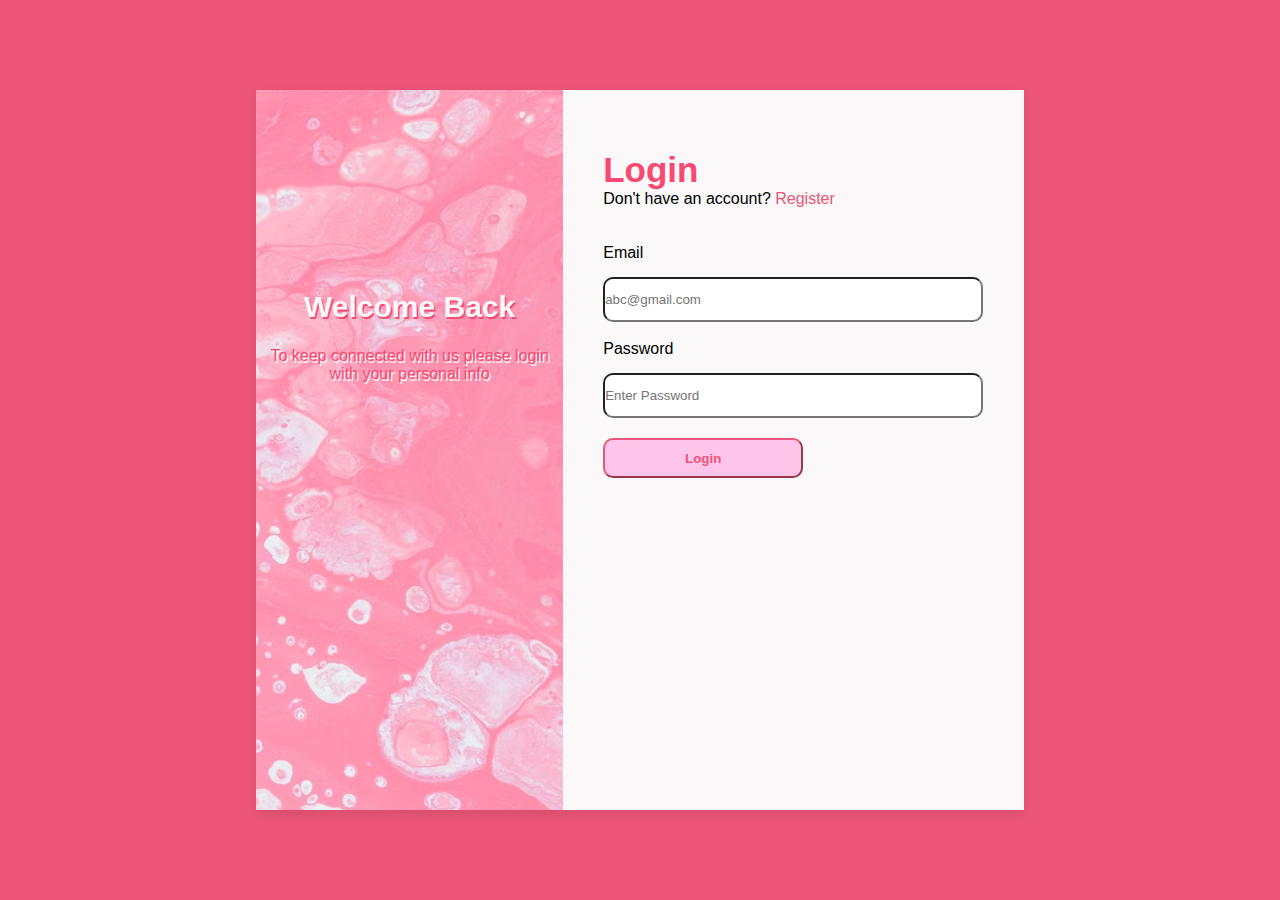
<file: index.html>
<!DOCTYPE html>
<html lang="en">
    <head>
        <meta charset="UTF-8">
        <meta name="viewport" content="width=device-width, initial-scale=1.0">
        <title>Login Form</title>
        <!-- font-awesome -->
        <link rel="stylesheet"
            href="https://cdnjs.cloudflare.com/ajax/libs/font-awesome/6.6.0/css/all.min.css"
            integrity="sha512-Kc323vGBEqzTmouAECnVceyQqyqdsSiqLQISBL29aUW4U/M7pSPA/gEUZQqv1cwx4OnYxTxve5UMg5GT6L4JJg=="
            crossorigin="anonymous" referrerpolicy="no-referrer" />
        <!-- css animation -->
        <link
            rel="stylesheet"
            href="https://cdnjs.cloudflare.com/ajax/libs/animate.css/4.1.1/animate.min.css" />
        <link rel="stylesheet" type href="style.css">
    </head>
    <body>
        <div class="main">
            <div class="parent">
                <div class="child1">
                    <div class="text">
                        <h2 class="animate__animated animate__shakeY"> Welcome
                            Back</h2>
                        <br>
                        <p> To keep connected with us please login with your
                            personal info </p>
                    </div>
                </div>
                <div class="child2">
                    <form class="form" type="get">
                        <h3 class="reg animate__animated animate__backInUp">
                            Login</h3>
                        <p class="reg"> Don't have an account? <a
                                href="index1.html">Register</a></p>
                        <br> <br>
                        <p class="entity"> Email </p>
                        <input type="email" name id placeholder="abc@gmail.com">
                        <br> <br>
                        <p class="entity"> Password</p>
                        <input type="password" name value
                            placeholder="Enter Password">
                        <br>
                        <button type="button"> Login</button>

                    </form>
                    <div class="icons">
                        <a href="https://www.facebook.com/" target="_blank">
                            <i class="fa-brands fa-facebook fa-lg"></i>
                        </a>
                        <a href="https://www.twitter.com/" target="_blank">
                            <i class="fa-brands fa-twitter fa-lg"></i>
                        </a>
                        <a href="https://www.instagram.com/" target="_blank">
                            <i class="fa-brands fa-instagram fa-lg"></i>
                        </a>
                        <a href="https://github.com/mah-jabeen/Forms"
                            target="_blank">
                            <i class="fa-brands fa-github fa-lg"></i>
                        </a>
                        <a href="https://www.linkedin.com/feed/update/urn:li:activity:7225241864994471936/"> <i class="fa-brands fa-linkedin fa-lg"></i>
                        </a>
                    </div>

                </div>
            </div>
        </div>
    </body>
</html>
</file>
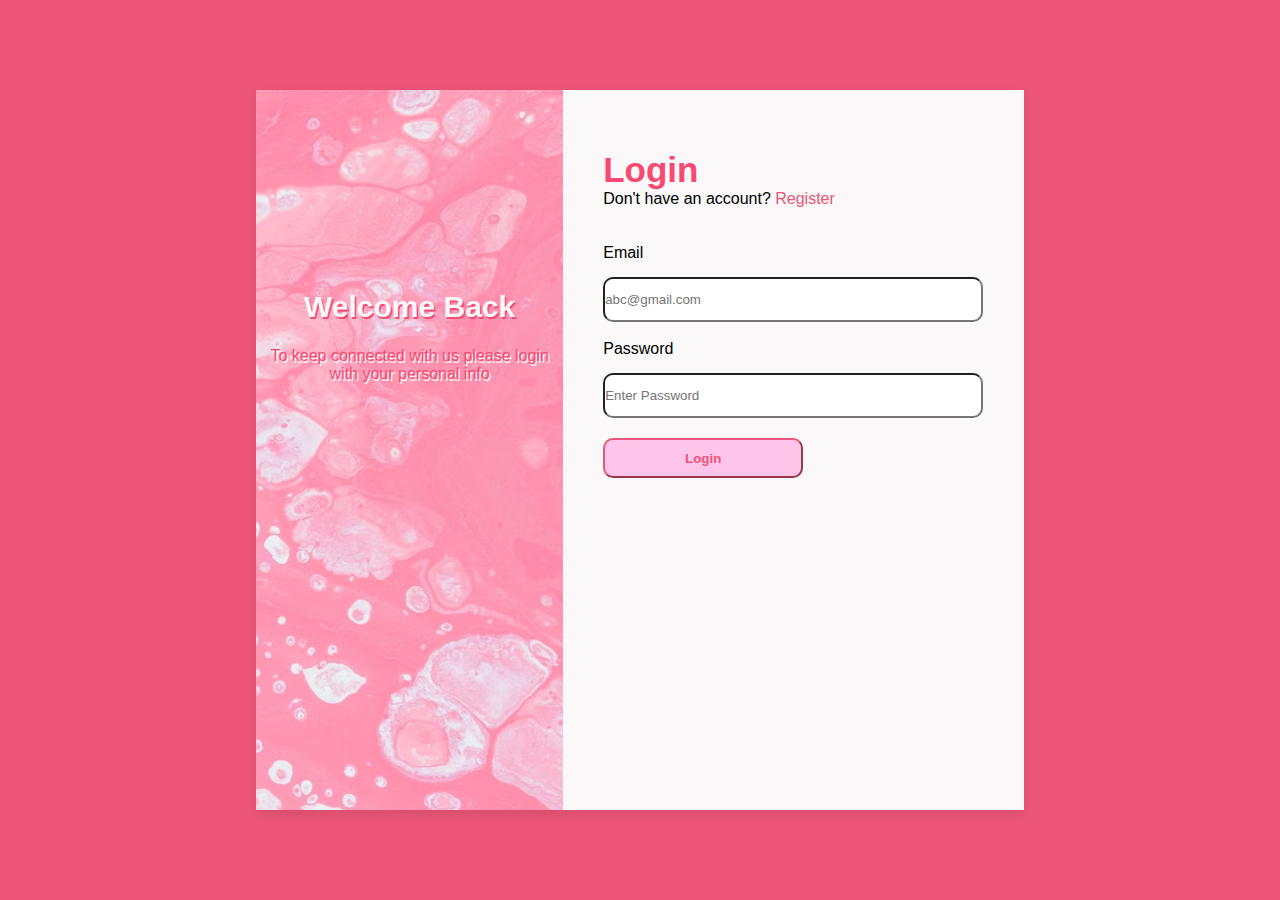
<file: login form/index.html>
<!DOCTYPE html>
<html lang="en">
    <head>
        <meta charset="UTF-8">
        <meta name="viewport" content="width=device-width, initial-scale=1.0">
        <title>Login Form</title>
        <!-- font-awesome -->
        <link rel="stylesheet"
            href="https://cdnjs.cloudflare.com/ajax/libs/font-awesome/6.6.0/css/all.min.css"
            integrity="sha512-Kc323vGBEqzTmouAECnVceyQqyqdsSiqLQISBL29aUW4U/M7pSPA/gEUZQqv1cwx4OnYxTxve5UMg5GT6L4JJg=="
            crossorigin="anonymous" referrerpolicy="no-referrer" />
        <!-- css animation -->
        <link
            rel="stylesheet"
            href="https://cdnjs.cloudflare.com/ajax/libs/animate.css/4.1.1/animate.min.css" />
        <link rel="stylesheet" type href="style.css">
    </head>
    <body>
        <div class="main">
            <div class="parent">
                <div class="child1">
                    <div class="text">
                        <h2 class="animate__animated animate__shakeY"> Welcome
                            Back</h2>
                        <br>
                        <p> To keep connected with us please login with your
                            personal info </p>
                    </div>
                </div>
                <div class="child2">
                    <form class="form" type="get">
                        <h3 class="reg animate__animated animate__backInUp">
                            Login</h3>
                        <p class="reg"> Don't have an account? <a
                                href="../signup form/index.html">Register</a></p>
                        <br> <br>
                        <p class="entity"> Email </p>
                        <input type="email" name id placeholder="abc@gmail.com">
                        <br> <br>
                        <p class="entity"> Password</p>
                        <input type="password" name value
                            placeholder="Enter Password">
                        <br>
                        <button type="button"> Login</button>

                    </form>
                    <div class="icons">
                        <a href="https://www.facebook.com/" target="_blank">
                            <i class="fa-brands fa-facebook fa-lg"></i>
                        </a>
                        <a href="https://www.twitter.com/" target="_blank">
                            <i class="fa-brands fa-twitter fa-lg"></i>
                        </a>
                        <a href="https://www.instagram.com/" target="_blank">
                            <i class="fa-brands fa-instagram fa-lg"></i>
                        </a>
                        <a href="https://github.com/mah-jabeen/Forms"
                            target="_blank">
                            <i class="fa-brands fa-github fa-lg"></i>
                        </a>
                        <a href> <i class="fa-brands fa-linkedin fa-lg"></i>
                        </a>
                    </div>

                </div>
            </div>
        </div>
    </body>
</html>
</file>
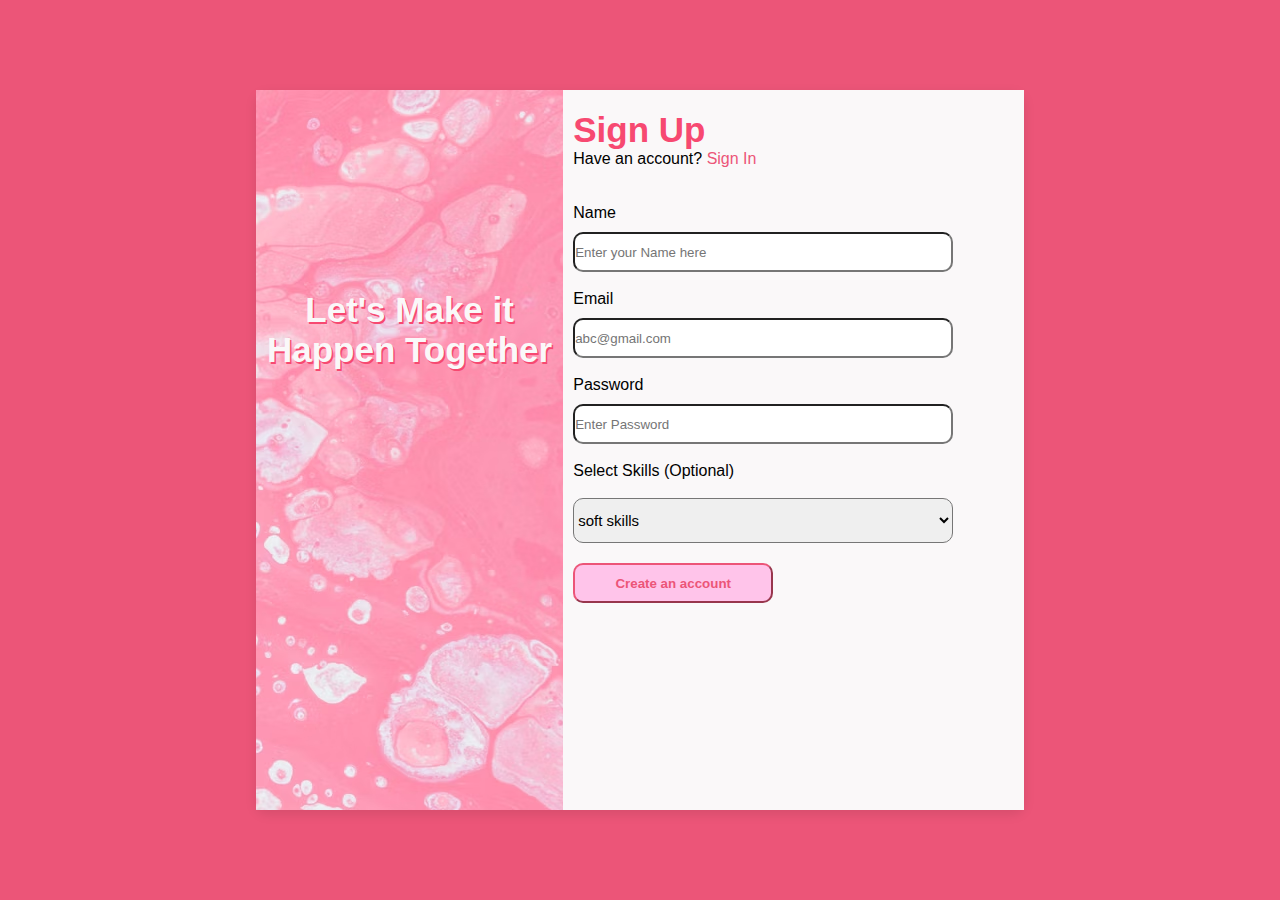
<file: signup form/index.html>
<!DOCTYPE html>
<html lang="en">
    <head>
        <meta charset="UTF-8">
        <meta name="viewport" content="width=device-width, initial-scale=1.0">
        <title>Sign Up</title>
        <!-- font-awesome -->
        <link rel="stylesheet"
            href="https://cdnjs.cloudflare.com/ajax/libs/font-awesome/6.6.0/css/all.min.css"
            integrity="sha512-Kc323vGBEqzTmouAECnVceyQqyqdsSiqLQISBL29aUW4U/M7pSPA/gEUZQqv1cwx4OnYxTxve5UMg5GT6L4JJg=="
            crossorigin="anonymous" referrerpolicy="no-referrer" />
        <!-- css animation -->
        <link
            rel="stylesheet"
            href="https://cdnjs.cloudflare.com/ajax/libs/animate.css/4.1.1/animate.min.css" />
        <link rel="stylesheet" type href="style.css">
    </head>
    <body>
        <div class="main">
            <div class="parent">
                <div class="child1">
                    <div class="text">
                        <h2 class="animate__animated animate__shakeY"> Let's
                            Make it Happen Together</h2>

                    </div>
                </div>
                <div class="child2">
                    <form class="form" type="get">
                        <h3 class="reg animate__animated animate__bounceInDown">
                            Sign Up</h3>
                        <p class="reg"> Have an account? <a
                                href="../login form/index.html">Sign In</a></p>
                        <br> <br>
                        <p class="entity"> Name </p>
                        <input type="text" name id
                            placeholder="Enter your Name here">
                        <br> <br>

                        <p class="entity"> Email </p>
                        <input type="email" name id placeholder="abc@gmail.com">
                        <br> <br>
                        <p class="entity"> Password</p>
                        <input type="password" name value
                            placeholder="Enter Password">
                        <br> <br>
                        <p> Select Skills (Optional)</p>
                        <br>
                        <select name="skills" class="select">
                            <option value="soft"> soft skills</option>
                            <option value="hard"> hard skills</option>
                        </select>
                        <br>
                        <button type="button">Create an account</button>
                        <br>
                    </form>

                    <div class="icons">
                        <a href="https://www.facebook.com/" target="_blank">
                            <i class="fa-brands fa-facebook fa-lg"></i>
                        </a>
                        <a href="https://www.twitter.com/" target="_blank">
                            <i class="fa-brands fa-twitter fa-lg"></i>
                        </a>
                        <a href="https://www.instagram.com/" target="_blank">
                            <i class="fa-brands fa-instagram fa-lg"></i>
                        </a>
                        <a href="https://github.com/mah-jabeen/Forms"
                            target="_blank">
                            <i class="fa-brands fa-github fa-lg"></i>
                        </a>
                        <a href> <i class="fa-brands fa-linkedin fa-lg"></i>
                        </a>
                    </div>

                </div>
            </div>
        </div>

    </body>
</html>
</file>
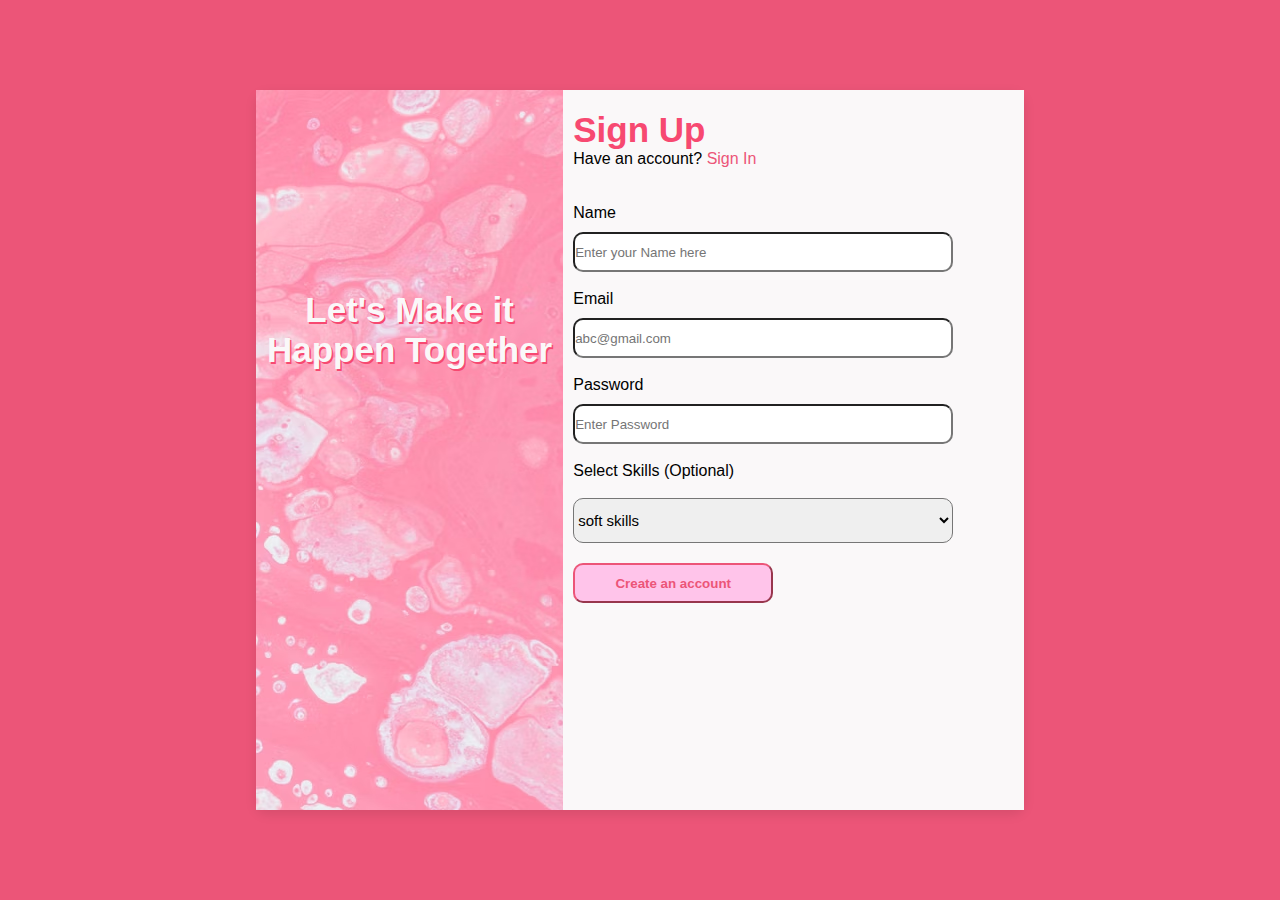
<file: index1.html>
<!DOCTYPE html>
<html lang="en">
    <head>
        <meta charset="UTF-8">
        <meta name="viewport" content="width=device-width, initial-scale=1.0">
        <title>Sign Up</title>
        <!-- font-awesome -->
        <link rel="stylesheet"
            href="https://cdnjs.cloudflare.com/ajax/libs/font-awesome/6.6.0/css/all.min.css"
            integrity="sha512-Kc323vGBEqzTmouAECnVceyQqyqdsSiqLQISBL29aUW4U/M7pSPA/gEUZQqv1cwx4OnYxTxve5UMg5GT6L4JJg=="
            crossorigin="anonymous" referrerpolicy="no-referrer" />
        <!-- css animation -->
        <link
            rel="stylesheet"
            href="https://cdnjs.cloudflare.com/ajax/libs/animate.css/4.1.1/animate.min.css" />
        <link rel="stylesheet" type href="style1.css">
    </head>
    <body>
        <div class="main">
            <div class="parent">
                <div class="child1">
                    <div class="text">
                        <h2 class="animate__animated animate__shakeY"> Let's
                            Make it Happen Together</h2>

                    </div>
                </div>
                <div class="child2">
                    <form class="form" type="get">
                        <h3 class="reg animate__animated animate__bounceInDown">
                            Sign Up</h3>
                        <p class="reg"> Have an account? <a
                                href="index.html">Sign In</a></p>
                        <br> <br>
                        <p class="entity"> Name </p>
                        <input type="text" name id
                            placeholder="Enter your Name here">
                        <br> <br>

                        <p class="entity"> Email </p>
                        <input type="email" name id placeholder="abc@gmail.com">
                        <br> <br>
                        <p class="entity"> Password</p>
                        <input type="password" name value
                            placeholder="Enter Password">
                        <br> <br>
                        <p> Select Skills (Optional)</p>
                        <br>
                        <select name="skills" class="select">
                            <option value="soft"> soft skills</option>
                            <option value="hard"> hard skills</option>
                        </select>
                        <br>
                        <button type="button">Create an account</button>
                        <br>
                    </form>

                    <div class="icons">
                        <a href="https://www.facebook.com/" target="_blank">
                            <i class="fa-brands fa-facebook fa-lg"></i>
                        </a>
                        <a href="https://www.twitter.com/" target="_blank">
                            <i class="fa-brands fa-twitter fa-lg"></i>
                        </a>
                        <a href="https://www.instagram.com/" target="_blank">
                            <i class="fa-brands fa-instagram fa-lg"></i>
                        </a>
                        <a href="https://github.com/mah-jabeen/Forms"
                            target="_blank">
                            <i class="fa-brands fa-github fa-lg"></i>
                        </a>
                        <a href="https://www.linkedin.com/feed/update/urn:li:activity:7225241864994471936/"> <i class="fa-brands fa-linkedin fa-lg"></i>
                        </a>
                    </div>

                </div>
            </div>
        </div>

    </body>
</html>
</file>
<file: style.css>
* {
  padding: 0;
  margin: 0;
  box-sizing: border-box;
}
.main {
  background-color: #ec5578;
  display: flex;
  justify-content: center;
  justify-items: center;
  align-items: center;
  min-height: 100vh;
  width: 100vw;
}
.parent {
  /* background-color: rgb(215, 120, 175); */
  min-height: 80vh;
  width: 60vw;
  border-radius: 10px;
  box-shadow: rgba(0, 0, 0, 0.1) 0px 4px 12px;
  position: relative;
}
.child1 {
  height: 100%;
  width: 40%;
  position: absolute;
  justify-content: center;
  display: fixed;
  background-image: url(assets/pic1.avif);
  display: flex;
}
.text {
  text-align: center;
}
.text h2 {
  color: #faf8f9;
  padding-top: 200px;
  font-size: 30px;
  font-family: sans-serif;
  text-shadow: 1.5px 1.5px #f74971;
  /* margin-left: 10px;   */
}
.text p {
  padding-top: 5px;
  color: #f74971;
  font-size: 16px;
  text-shadow: 1.5px 1.5px whitesmoke;
  font-family: sans-serif;
}

.child2 {
  background-color: #faf8f9;
  height: 100%;
  width: 60%;
  position: absolute;
  right: 0;
}
.reg {
  margin: 0 auto;
}
h3 {
  padding-top: 20px;
  font-size: 35px;
  font-family: sans-serif;
  color: #f74971;
  text-shadow: 1.5px 1.5px #faf8f9;
}
.form {
  padding: 40px;
  font-family: sans-serif;
}
.entity {
  margin-bottom: 15px;
}
input {
  font-family: sans-serif;

  width: 380px;
  height: 45px;
  border-radius: 10px;
}
button {
  margin-top: 20px;
  height: 40px;
  width: 200px;
  background-color: rgb(255, 196, 234);
  font-weight: bold;
  color: #ec5578;
  border-color: #ec5578;
  border-radius: 10px;
}
.reg a {
  color: #ec5578;
  text-decoration: none;
}
.icons {
  font-size: 20px;
  top: 0;
  padding: 110px;
  align-items: center;
  text-decoration: none;
}
.icons a {
  text-decoration: none;
}
.icons a > i {
  margin-left: 20px;
  color: #a6a8ab;
}
.icons a > i:hover {
  color: #ec5578;
}
</file>
<file: login form/style.css>
* {
  padding: 0;
  margin: 0;
  box-sizing: border-box;
}
.main {
  background-color: #ec5578;
  display: flex;
  justify-content: center;
  justify-items: center;
  align-items: center;
  min-height: 100vh;
  width: 100vw;
}
.parent {
  /* background-color: rgb(215, 120, 175); */
  min-height: 80vh;
  width: 60vw;
  border-radius: 10px;
  box-shadow: rgba(0, 0, 0, 0.1) 0px 4px 12px;
  position: relative;
}
.child1 {
  height: 100%;
  width: 40%;
  position: absolute;
  justify-content: center;
  display: fixed;
  background-image: url(../assets/pic1.avif);
  display: flex;
}
.text {
  text-align: center;
}
.text h2 {
  color: #faf8f9;
  padding-top: 200px;
  font-size: 30px;
  font-family: sans-serif;
  text-shadow: 1.5px 1.5px #f74971;
  /* margin-left: 10px;   */
}
.text p {
  padding-top: 5px;
  color: #f74971;
  font-size: 16px;
  text-shadow: 1.5px 1.5px whitesmoke;
  font-family: sans-serif;
}

.child2 {
  background-color: #faf8f9;
  height: 100%;
  width: 60%;
  position: absolute;
  right: 0;
}
.reg {
  margin: 0 auto;
}
h3 {
  padding-top: 20px;
  font-size: 35px;
  font-family: sans-serif;
  color: #f74971;
  text-shadow: 1.5px 1.5px #faf8f9;
}
.form {
  padding: 40px;
  font-family: sans-serif;
}
.entity {
  margin-bottom: 15px;
}
input {
  font-family: sans-serif;

  width: 380px;
  height: 45px;
  border-radius: 10px;
}
button {
  margin-top: 20px;
  height: 40px;
  width: 200px;
  background-color: rgb(255, 196, 234);
  font-weight: bold;
  color: #ec5578;
  border-color: #ec5578;
  border-radius: 10px;
}
.reg a {
  color: #ec5578;
  text-decoration: none;
}
.icons {
  font-size: 20px;
  top: 0;
  padding: 110px;
  align-items: center;
  text-decoration: none;
}
.icons a {
  text-decoration: none;
}
.icons a > i {
  margin-left: 20px;
  color: #a6a8ab;
}
.icons a > i:hover {
  color: #ec5578;
}
</file>
<file: signup form/style.css>
* {
  padding: 0;
  margin: 0;
  box-sizing: border-box;
}
.main {
  background-color: #ec5578;
  display: flex;
  justify-content: center;
  justify-items: center;
  align-items: center;
  min-height: 100vh;
  width: 100vw;
}
.parent {
  /* background-color: rgb(215, 120, 175); */
  min-height: 80vh;
  width: 60vw;
  border-radius: 10px;
  box-shadow: rgba(0, 0, 0, 0.1) 0px 4px 12px;
  position: relative;
}
.child1 {
  height: 100%;
  width: 40%;
  position: absolute;
  justify-content: center;
  display: fixed;
  background-image: url(../assets/pic1.avif);
  display: flex;
}
.text {
  text-align: center;
}
.text h2 {
  color: #faf8f9;
  padding-top: 200px;
  font-size: 35px;
  font-family: sans-serif;
  text-shadow: 1.5px 1.5px #f74971;
  /* margin-left: 10px;   */
}

.child2 {
  background-color: #faf8f9;
  height: 100%;
  width: 60%;
  position: absolute;
  right: 0;
}
.reg {
  margin: 0 auto;
}
h3 {
  padding-top: 10px;
  font-size: 35px;
  font-family: sans-serif;
  color: #f74971;
  text-shadow: 1.5px 1.5px #faf8f9;
}
.form {
  padding: 10px;
  font-family: sans-serif;
}
.entity {
  margin-bottom: 10px;
}
input {
  font-family: sans-serif;

  width: 380px;
  height: 40px;
  border-radius: 10px;
}
.select {
  width: 380px;
  height: 45px;
  border-radius: 10px;
  font-size: 15px;
}
.select > option {
  font-family: sans-serif;
  font-size: 15px;
}
button {
  margin-top: 20px;
  height: 40px;
  width: 200px;
  background-color: rgb(255, 196, 234);
  font-weight: bold;
  color: #ec5578;
  border-color: #ec5578;
  border-radius: 10px;
}
.reg a {
  color: #ec5578;
  text-decoration: none;
}
.icons {
  font-size: 20px;
  top: 0;
  padding: 20px;
  align-items: center;
  text-decoration: none;
  margin-left: 100px;
}
.icons a {
  text-decoration: none;
}
.icons a > i {
  margin-left: 20px;
  color: #a6a8ab;
}
.icons a > i:hover {
  color: #ec5578;
}
</file>
<file: style1.css>
* {
  padding: 0;
  margin: 0;
  box-sizing: border-box;
}
.main {
  background-color: #ec5578;
  display: flex;
  justify-content: center;
  justify-items: center;
  align-items: center;
  min-height: 100vh;
  width: 100vw;
}
.parent {
  /* background-color: rgb(215, 120, 175); */
  min-height: 80vh;
  width: 60vw;
  border-radius: 10px;
  box-shadow: rgba(0, 0, 0, 0.1) 0px 4px 12px;
  position: relative;
}
.child1 {
  height: 100%;
  width: 40%;
  position: absolute;
  justify-content: center;
  display: fixed;
  background-image: url(assets/pic1.avif);
  display: flex;
}
.text {
  text-align: center;
}
.text h2 {
  color: #faf8f9;
  padding-top: 200px;
  font-size: 35px;
  font-family: sans-serif;
  text-shadow: 1.5px 1.5px #f74971;
  /* margin-left: 10px;   */
}

.child2 {
  background-color: #faf8f9;
  height: 100%;
  width: 60%;
  position: absolute;
  right: 0;
}
.reg {
  margin: 0 auto;
}
h3 {
  padding-top: 10px;
  font-size: 35px;
  font-family: sans-serif;
  color: #f74971;
  text-shadow: 1.5px 1.5px #faf8f9;
}
.form {
  padding: 10px;
  font-family: sans-serif;
}
.entity {
  margin-bottom: 10px;
}
input {
  font-family: sans-serif;

  width: 380px;
  height: 40px;
  border-radius: 10px;
}
.select {
  width: 380px;
  height: 45px;
  border-radius: 10px;
  font-size: 15px;
}
.select > option {
  font-family: sans-serif;
  font-size: 15px;
}
button {
  margin-top: 20px;
  height: 40px;
  width: 200px;
  background-color: rgb(255, 196, 234);
  font-weight: bold;
  color: #ec5578;
  border-color: #ec5578;
  border-radius: 10px;
}
.reg a {
  color: #ec5578;
  text-decoration: none;
}
.icons {
  font-size: 20px;
  top: 0;
  padding: 20px;
  align-items: center;
  text-decoration: none;
  margin-left: 100px;
}
.icons a {
  text-decoration: none;
}
.icons a > i {
  margin-left: 20px;
  color: #a6a8ab;
}
.icons a > i:hover {
  color: #ec5578;
}
</file>
